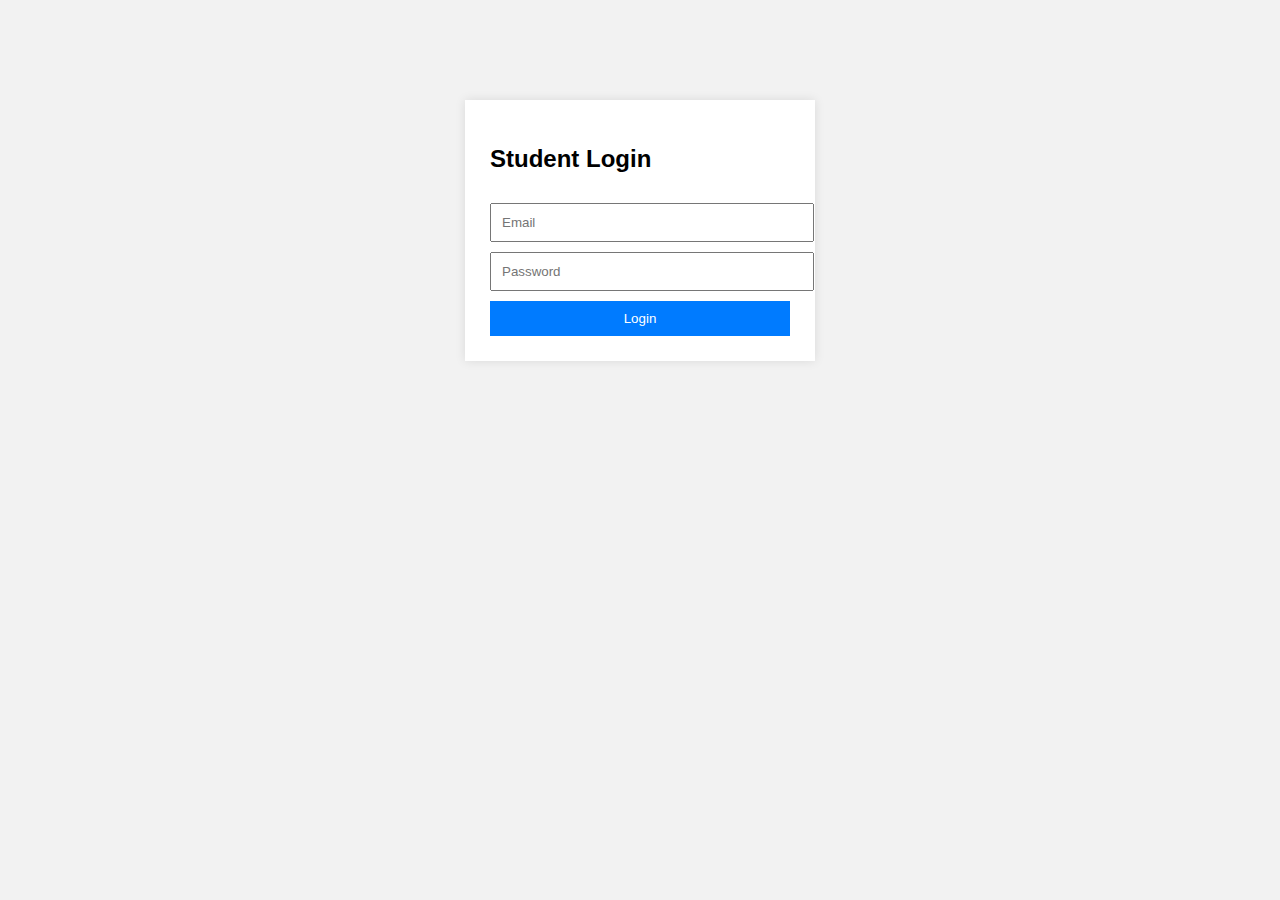
<file: login.html>
<!DOCTYPE html>
<html lang="en">
<head>
  <meta charset="UTF-8">
  <title>Login</title>
  <link rel="stylesheet" href="signup.css">
</head>
<body>
  <div class="form-container">
    <h2>Student Login</h2>
    <form action="index.html" method="post">
      <input type="email" name="email" placeholder="Email" required>
      <input type="password" name="password" placeholder="Password" required>
    <a href="home.html"><button type="submit">Login</button></a>  
    </form>
  </div>
</body>
</html>
</file>
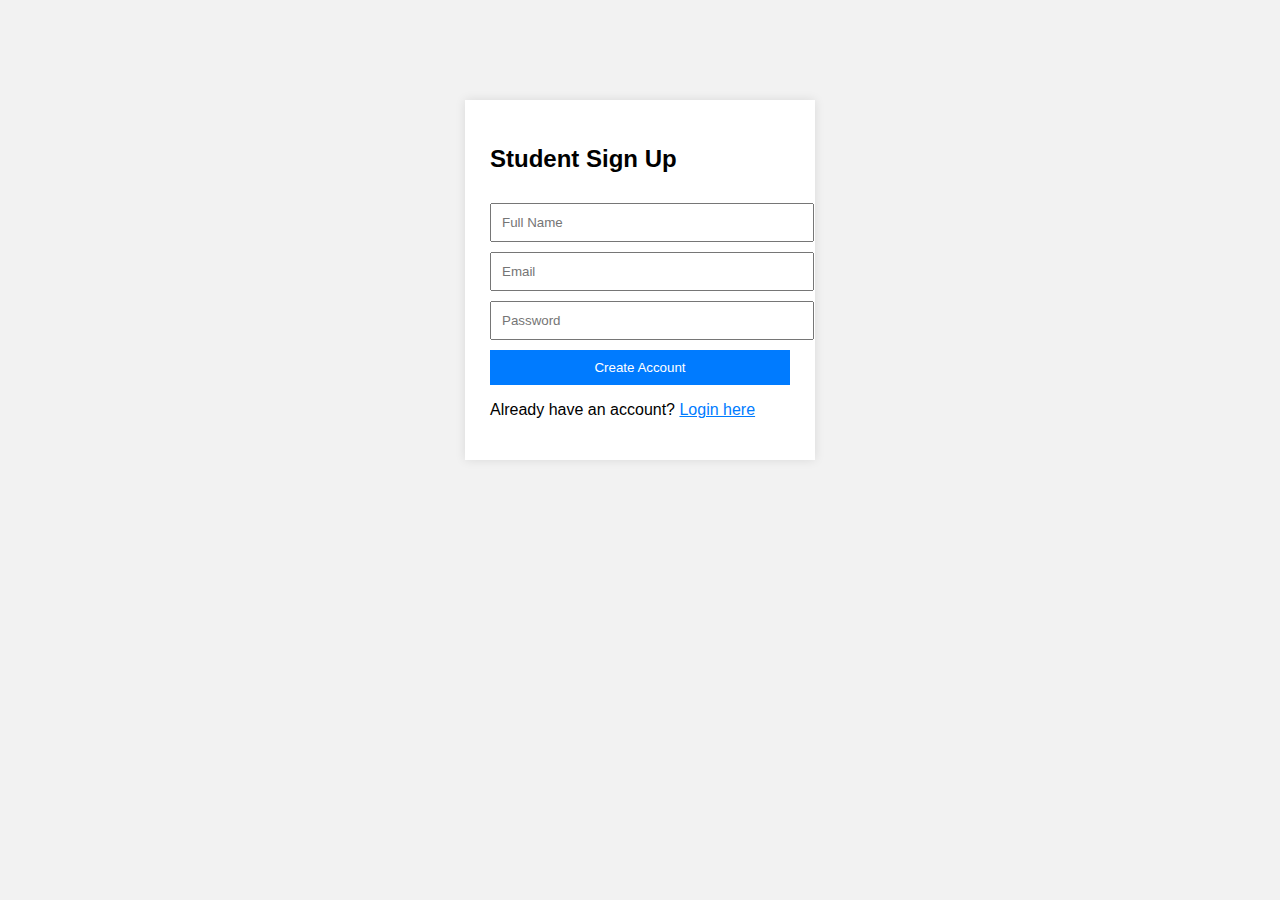
<file: singup.html>
<!DOCTYPE html>
<html lang="en">
<head>
  <meta charset="UTF-8">
  <title>Sign Up</title>
  <link rel="stylesheet" href="signup.css">
</head>
<body>
  <div class="form-container">
    <h2>Student Sign Up</h2>
    <form action="login.html" method="post">
      <input type="text" name="name" placeholder="Full Name" required>
      <input type="email" name="email" placeholder="Email" required>
      <input type="password" name="password" placeholder="Password" required>
      <a href="login.html"><button type="submit">Create Account</button></a>
    </form>
    <p>Already have an account? <a href="login.html">Login here</a></p>
  </div>
</body>
</html>
</file>
<file: signup.css>
body {
    font-family: Arial, sans-serif;
    background: #f2f2f2;
  }
  
  .form-container {
    width: 300px;
    margin: 100px auto;
    padding: 25px;
    background: white;
    box-shadow: 0 0 10px rgba(0,0,0,0.1);
  }
  
  input, button {
    width: 100%;
    padding: 10px;
    margin-top: 10px;
  }
  
  button {
    background-color: #007BFF;
    color: white;
    border: none;
  }
  
  a {
    color: #007BFF;
  }
</file>
